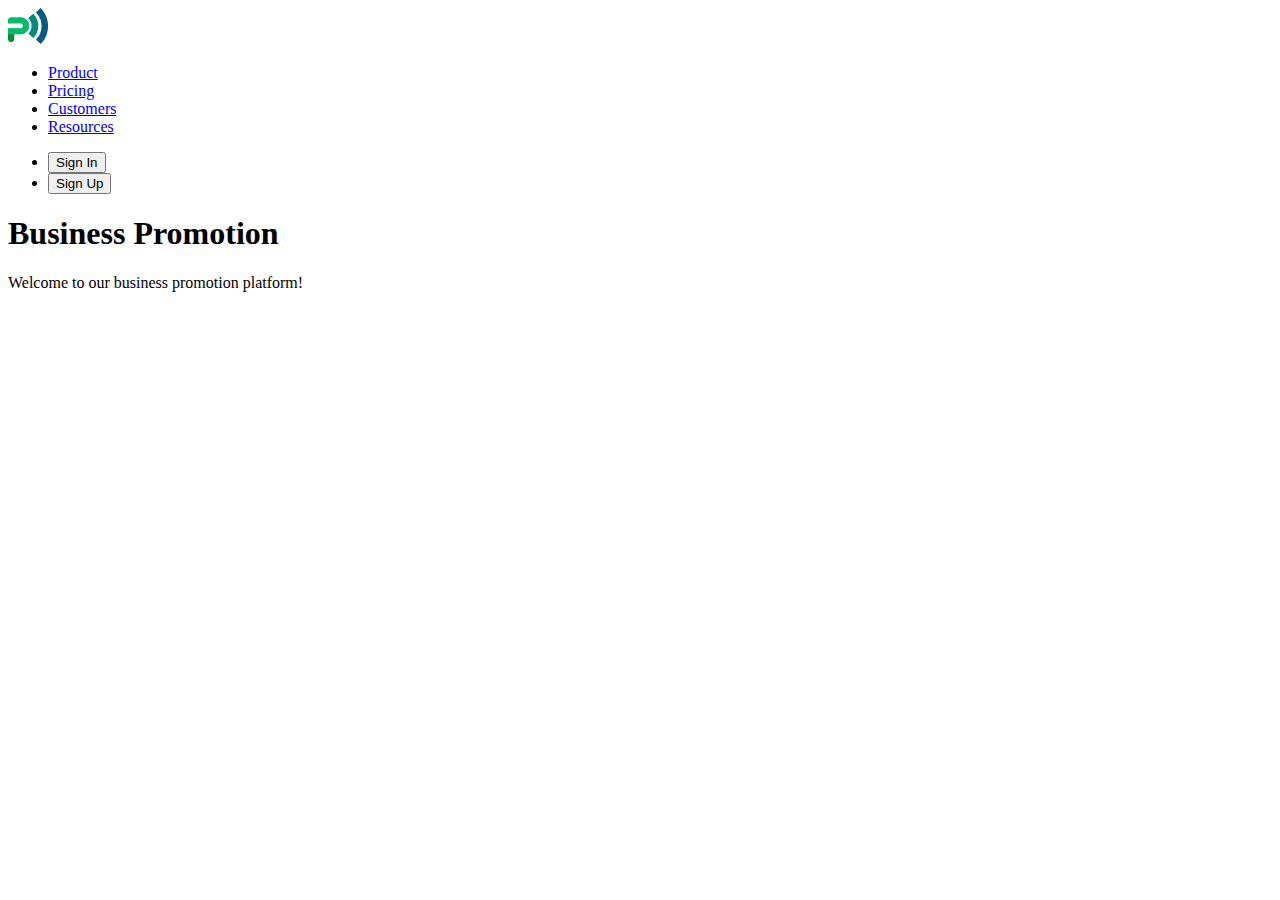
<file: index.html>
<!DOCTYPE html>
<html lang="en">
<head>
    <meta charset="UTF-8">
    <meta name="viewport" content="width=device-width, initial-scale=1.0">
    <title>Bissnes promotion</title>
</head>
<body>
    <header>
        <nav>
            <a href="./index.html"><img src="./images/logo.png" alt="Product"></a>
            <ul>
                <li><a href="./index.html">Product</a></li>
                <li><a href="./pricing.html">Pricing</a></li>
                <li><a href="./customers.html">Customers</a></li>
                <li><a href="./resources.html">Resources</a></li>
            </ul>
        </nav>
        <ul>
            <li><button>Sign In</button></li>
            <li><button>Sign Up</button></li>
        </ul>
        
    </header>
    
    <main>
        <h1>Business Promotion</h1>
        <p>Welcome to our business promotion platform!</p>
    </main>
    
</body>
</html>
</file>
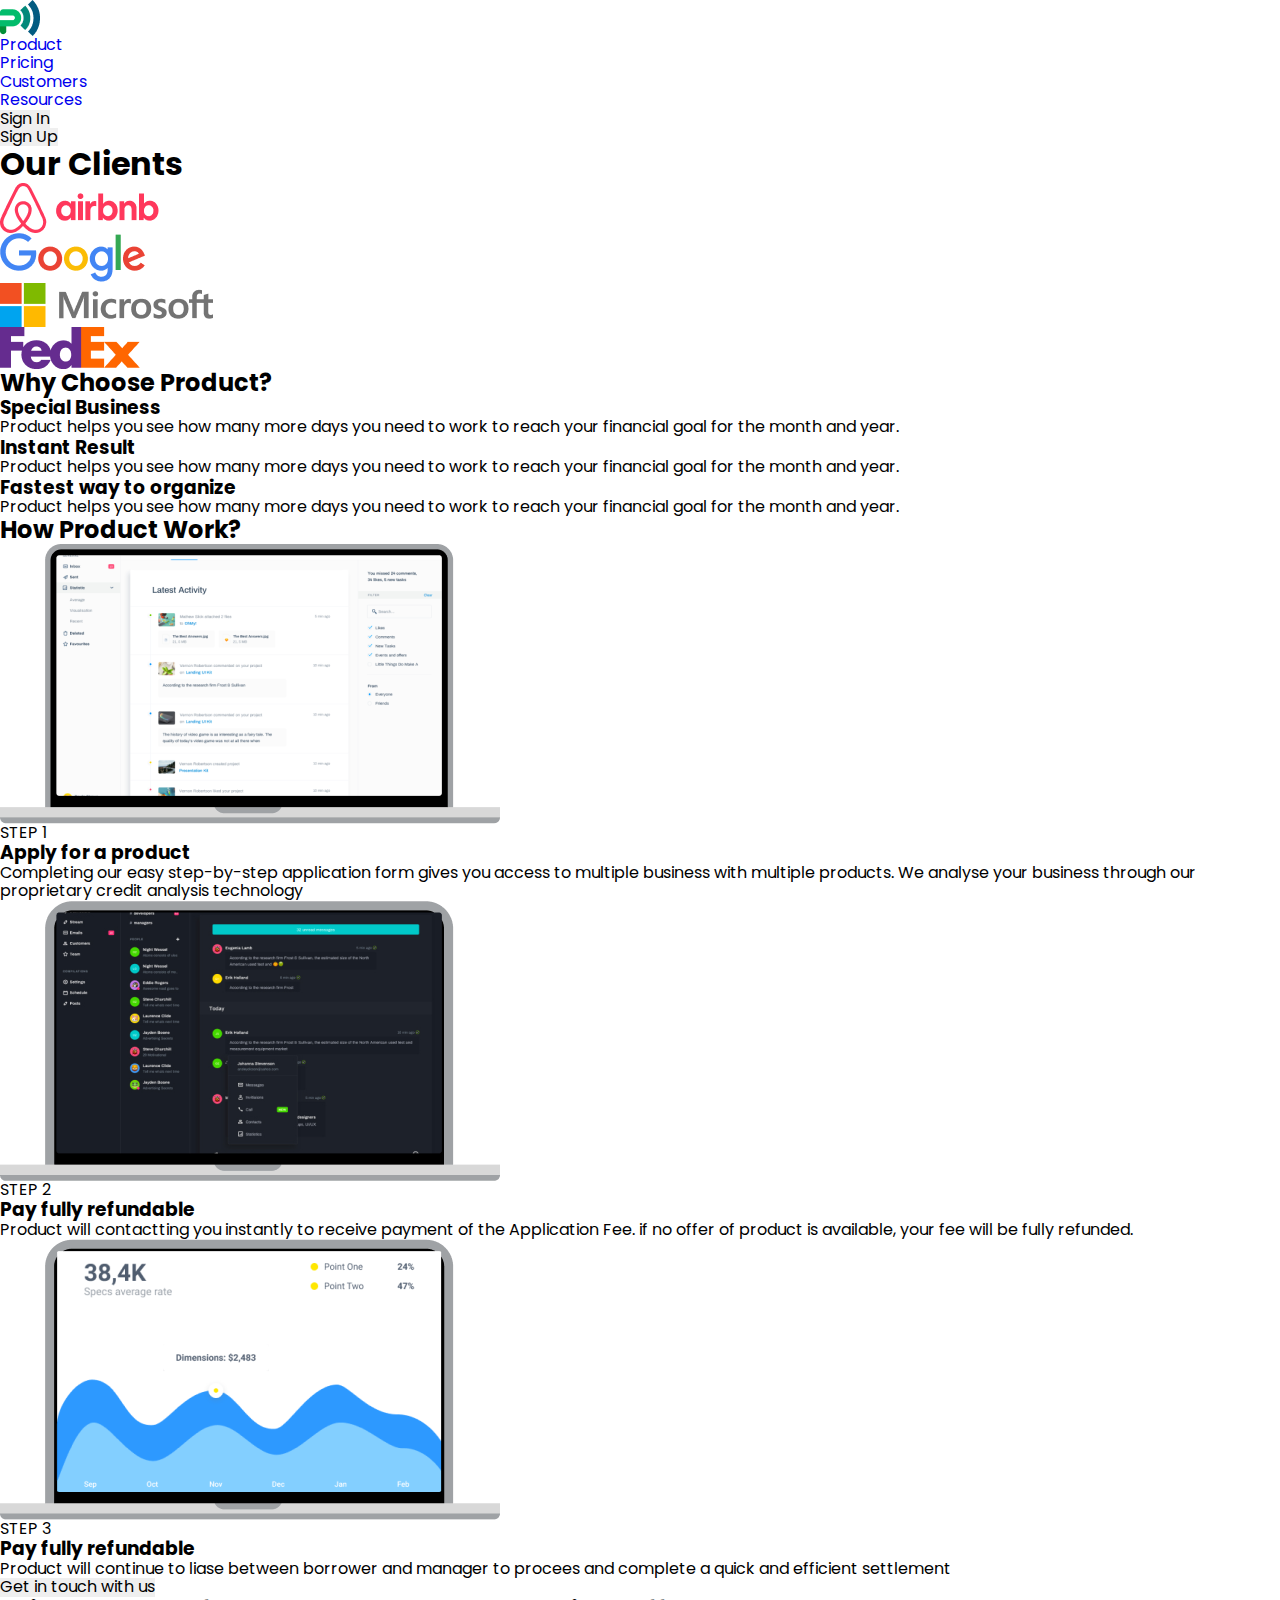
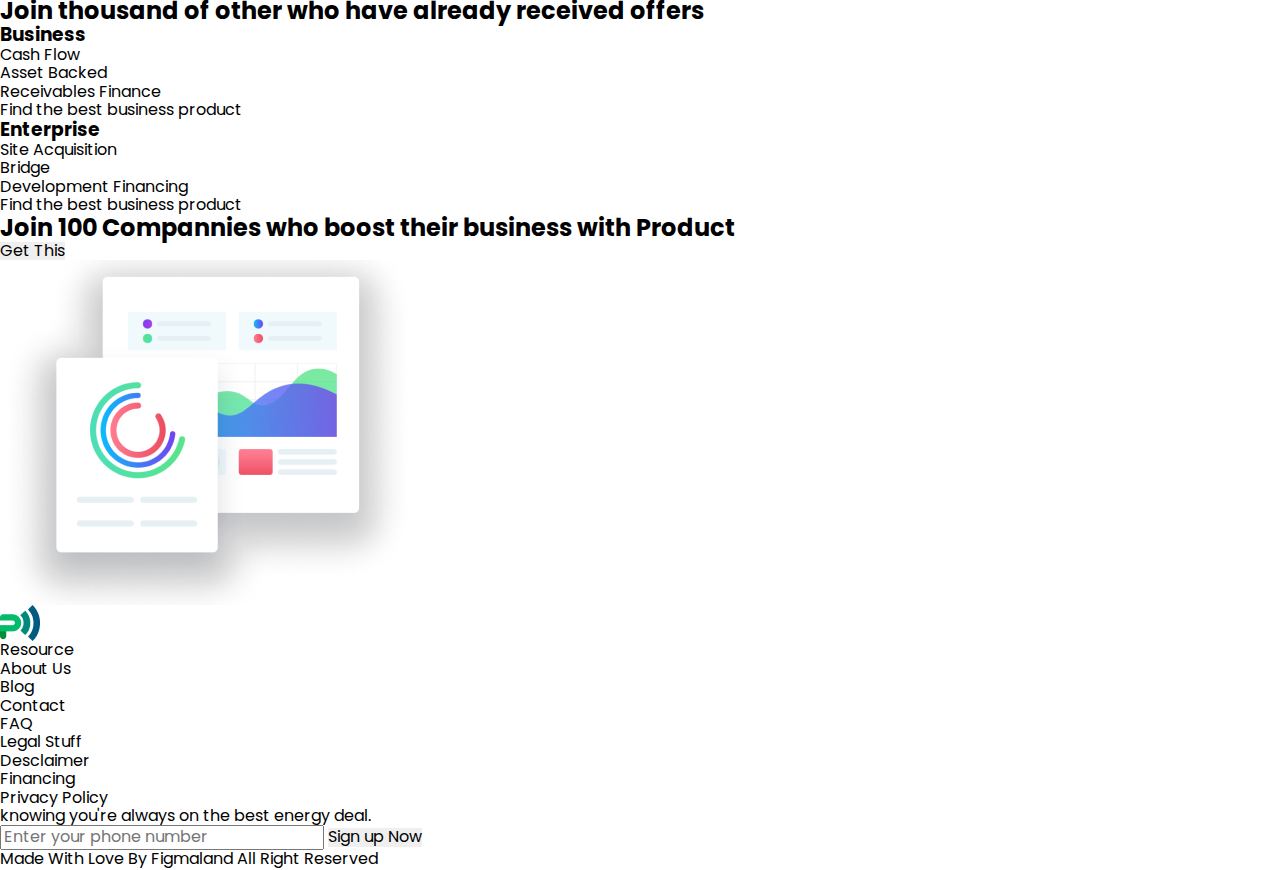
<file: customers.html>
<!DOCTYPE html>
<html lang="en">
<head>
    <meta charset="UTF-8">
    <meta name="viewport" content="width=device-width, initial-scale=1.0">
    <link rel="stylesheet" href="https://cdnjs.cloudflare.com/ajax/libs/modern-normalize/3.0.1/modern-normalize.min.css">
    <link href="https://fonts.googleapis.com/css2?family=Inter:ital,100..900;1,14..32,100..900&family=Montserrat:ital,wght@0,100..900;1,100..900&family=Poppins:ital,wght@0,100;0,200;0,300;0,400;0,500;0,600;0,700;0,800;0,900;1,100;1,200;1,300;1,400;1,500;1,600;1,700;1,800;1,900&family=Roboto:ital,wght@0,100..900;1,100..900&display=swap" rel="stylesheet">
    <link rel="stylesheet" href="./css/style.css">
    <title>Customers</title>
</head>
<body>
    <header>
        <nav>
            <a href="./index.html"><img src="./images/logo.png" alt="Product"></a>
            <ul>
                <li><a href="./index.html">Product</a></li>
                <li><a href="./pricing.html">Pricing</a></li>
                <li><a href="./customers.html">Customers</a></li>
                <li><a href="./resources.html">Resources</a></li>
            </ul>
        </nav>
        <ul>
            <li><button>Sign In</button></li>
            <li><button>Sign Up</button></li>
        </ul>
        
    </header>
    
    <main>
        <section>
            <h1>Our Clients</h1>
            <ul>
                <li><img src="./images/airbnb.png" alt="airbnb"></li>
                <li><img src="./images/Google.png" alt="google"></li>
                <li><img src="./images/Microsoft.png" alt="microsoft"></li>
                <li><img src="./images/FedEx.png" alt="FedEx"></li>
            </ul>
        </section>

        <section>
            <h2>Why Choose Product?</h2>
            <ul>
                <li>
                    <h3>Special Business</h3>
                    <p>Product helps you see how many more days you need to work to reach your financial goal for the month and year.</p>
                </li>
                <li>
                    <h3>Instant Result</h3>
                    <p>Product helps you see how many more days you need to work to reach your financial goal for the month and year.</p>
                </li>
                <li>
                    <h3>Fastest way to organize</h3>
                    <p>Product helps you see how many more days you need to work to reach your financial goal for the month and year.</p>
                </li>

            </ul>
        </section>

        <section>
            <h2>How Product Work?</h2>
            <ul>
                <li>
                    <img src="./images/mac1.png" alt="mac">
                    <p>STEP 1</p>
                    <h3>Apply for a product</h3>
                    <p>Completing our easy step-by-step application form gives you access to multiple business with multiple products. We analyse your business through our proprietary credit analysis technology </p>
                </li>
                <li>
                    <img src="./images/mac2.png" alt="mac">
                    <p>STEP 2</p>
                    <h3>Pay fully refundable</h3>
                    <p>Product will contactting you instantly to receive payment of the Application Fee. if no offer of product is available, your fee will be fully refunded.</p>
                </li>
                <li>
                    <img src="./images/mac3.png" alt="mac">
                    <p>STEP 3</p>
                    <h3>Pay fully refundable</h3>
                    <p>Product will continue to liase between borrower and manager to procees and complete a quick and efficient settlement</p>
                </li>
            </ul>

            <button>Get in touch with us</button>
            
        </section>
        
        <section>
            <h2>Join thousand of other who have already received offers</h2>
            <ul>
                <li>
                    <h3>Business</h3>
                    <p>Cash Flow </p>
                    <p>Asset Backed</p>
                    <p>Receivables Finance</p>
                    <p>Find the best business product</p>
                </li>
                <li>
                    <h3>Enterprise</h3>
                    <p>Site Acquisition </p>
                    <p>Bridge</p>
                    <p>Development Financing</p>
                    <p>Find the best business product</p>
                </li>
            </ul>
        </section>

       <section>
            <h2>Join 100 Compannies who boost their business with Product</h2>
            <button>Get This</button>
            <img src="./images/screen.png" alt="graphics-img">
       </section>

    </main>
    
   <footer>
        <img src="./images/logo.png" alt="logo">
        <p>Resource</p>
        <ul>
            <li>About Us</li>
            <li>Blog</li>
            <li>Contact</li>
            <li>FAQ</li>
        </ul>

        <p>Legal Stuff</p>
        <ul>
            <li>Desclaimer</li>
            <li>Financing</li>
            <li>Privacy Policy</li>
        </ul>

        <p>knowing you're always on the best energy deal. </p>

        <form >
            <input type="number" placeholder="Enter your phone number">
            <button>Sign up Now</button>
        </form>

        <p>Made With Love By Figmaland All Right Reserved </p>

    </footer>
    
</body>
</html>
</file>
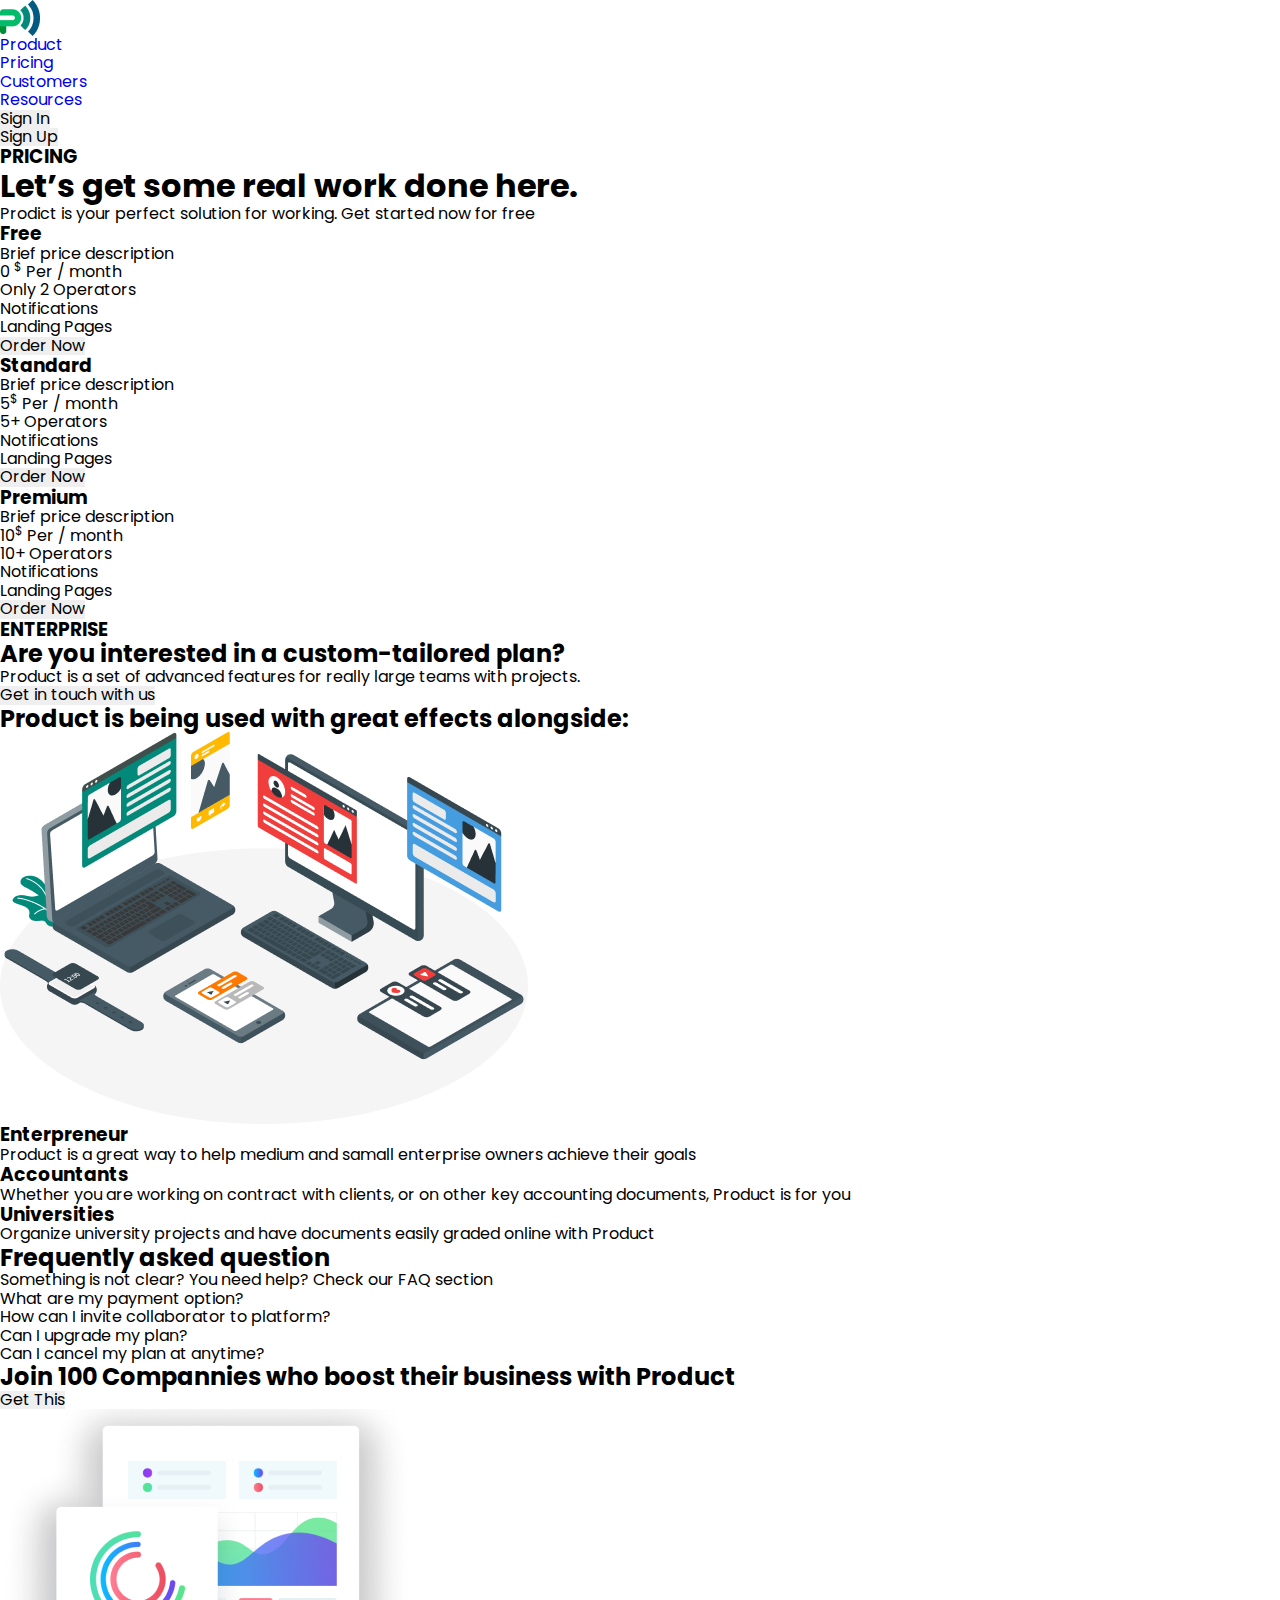
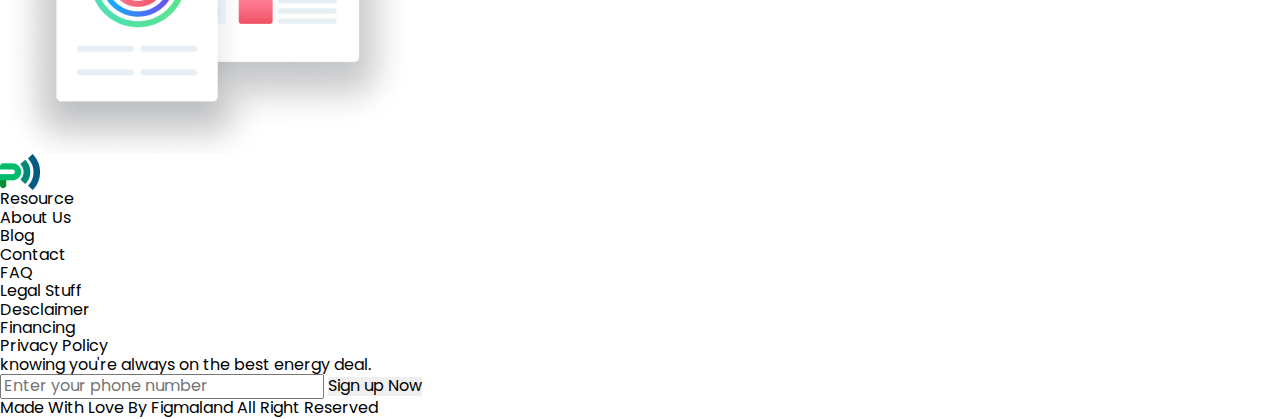
<file: pricing.html>
<!DOCTYPE html>
<html lang="en">
<head>
    <meta charset="UTF-8">
    <meta name="viewport" content="width=device-width, initial-scale=1.0">
    <link rel="stylesheet" href="https://cdnjs.cloudflare.com/ajax/libs/modern-normalize/3.0.1/modern-normalize.min.css">
    <link href="https://fonts.googleapis.com/css2?family=Inter:ital,100..900;1,14..32,100..900&family=Montserrat:ital,wght@0,100..900;1,100..900&family=Poppins:ital,wght@0,100;0,200;0,300;0,400;0,500;0,600;0,700;0,800;0,900;1,100;1,200;1,300;1,400;1,500;1,600;1,700;1,800;1,900&family=Roboto:ital,wght@0,100..900;1,100..900&display=swap" rel="stylesheet">
    <link rel="stylesheet" href="./css/style.css">
    <title>Pricing</title>
</head>
<body>
    <header>
        <nav>
            <a href="./index.html"><img src="./images/logo.png" alt="Product"></a>
            <ul>
                <li><a href="./index.html">Product</a></li>
                <li><a href="./pricing.html">Pricing</a></li>
                <li><a href="./customers.html">Customers</a></li>
                <li><a href="./resources.html">Resources</a></li>
            </ul>
        </nav>
        <ul>
            <li><button>Sign In</button></li>
            <li><button>Sign Up</button></li>
        </ul>
        
    </header>

    <main>
        <section>
            <h3>PRICING</h3>
            <h1>Let’s get some real work done here.</h1>
            <p>Prodict is your perfect solution for working. Get started now for free</p>
            <ul>
            <li>
                <h3>Free</h3>
                <p>Brief price description</p>
                <p>0 <sup>$</sup> <span>Per / month</span></p>
                <ul>
                    <li>
                        <p>Only 2 Operators</p>
                    </li>
                    <li>
                        <p>Notifications</p>
                    </li>
                    <li>
                        <p>Landing Pages</p>
                    </li>
                </ul>
                <button>Order Now</button>
            </li>
            <li>
                <h3>Standard</h3>
                <p>Brief price description</p>
                <p>5<sup>$</sup> <span>Per / month</span></p>
                <ul>
                    <li>
                        <p>5+ Operators</p>
                    </li>
                    <li>
                        <p>Notifications</p>
                    </li>
                    <li>
                        <p>Landing Pages</p>
                    </li>
                </ul>
                <button>Order Now</button>
            </li>
            <li>
                <h3>Premium</h3>
                <p>Brief price description</p>
                <p>10<sup>$</sup> <span>Per / month</span></p>
                <ul>
                    <li>
                        <p>10+ Operators</p>
                    </li>
                    <li>
                        <p>Notifications</p>
                    </li>
                    <li>
                        <p>Landing Pages</p>
                    </li>
                </ul>
                <button>Order Now</button>
            </li>
        </ul>
        </section>

        <section>
            <h3>ENTERPRISE</h3>
            <h2>Are you interested  in a custom-tailored plan?</h2>
            <p>Product is a set of advanced features for really large teams with projects.</p>
            <button>Get in touch with us</button>
        </section>

        <section>
            <h2>Product is being used with great effects alongside:</h2>
            <img src="./images/amico.png" alt="amico">
            <ul>
                <li>
                    <h3>Enterpreneur</h3>
                    <p>Product is a great way to help medium and samall enterprise owners achieve their goals</p>
                </li>
                <li>
                    <h3>Accountants</h3>
                    <p>Whether you are working on contract with clients, or on other key accounting documents, Product is for you</p>
                </li>
                <li>
                    <h3>Universities</h3>
                    <p>Organize university projects and have documents easily graded online with Product</p>
                </li>
            </ul>
        </section>

        <section>
            <h2>Frequently asked question</h2>
            <p>Something is not clear? You need help? Check our FAQ section</p>
            <ul>
                <li>
                    <p>What are my payment option?</p>
                </li>
                <li> 
                    <p>How can I invite collaborator to platform?</p>
                </li>
                <li>
                    <p>Can I upgrade my plan?</p>
                </li>
                <li>
                    <p>Can I cancel my plan at anytime?</p>
                </li>
            </ul>
        </section>

        <section>
            <h2>Join 100 Compannies who boost their business with Product</h2>
            <button>Get This</button>
            <img src="./images/screen.png" alt="graphics-img">
       </section>

    </main>

    <footer>
        <img src="./images/logo.png" alt="logo">
        <p>Resource</p>
        <ul>
            <li>About Us</li>
            <li>Blog</li>
            <li>Contact</li>
            <li>FAQ</li>
        </ul>

        <p>Legal Stuff</p>
        <ul>
            <li>Desclaimer</li>
            <li>Financing</li>
            <li>Privacy Policy</li>
        </ul>

        <p>knowing you're always on the best energy deal. </p>

        <form >
            <input type="number" placeholder="Enter your phone number">
            <button type="submit">Sign up Now</button>
        </form>

        <p>Made With Love By Figmaland All Right Reserved </p>

        
    </footer>
    
    
</body>
</html>
</file>
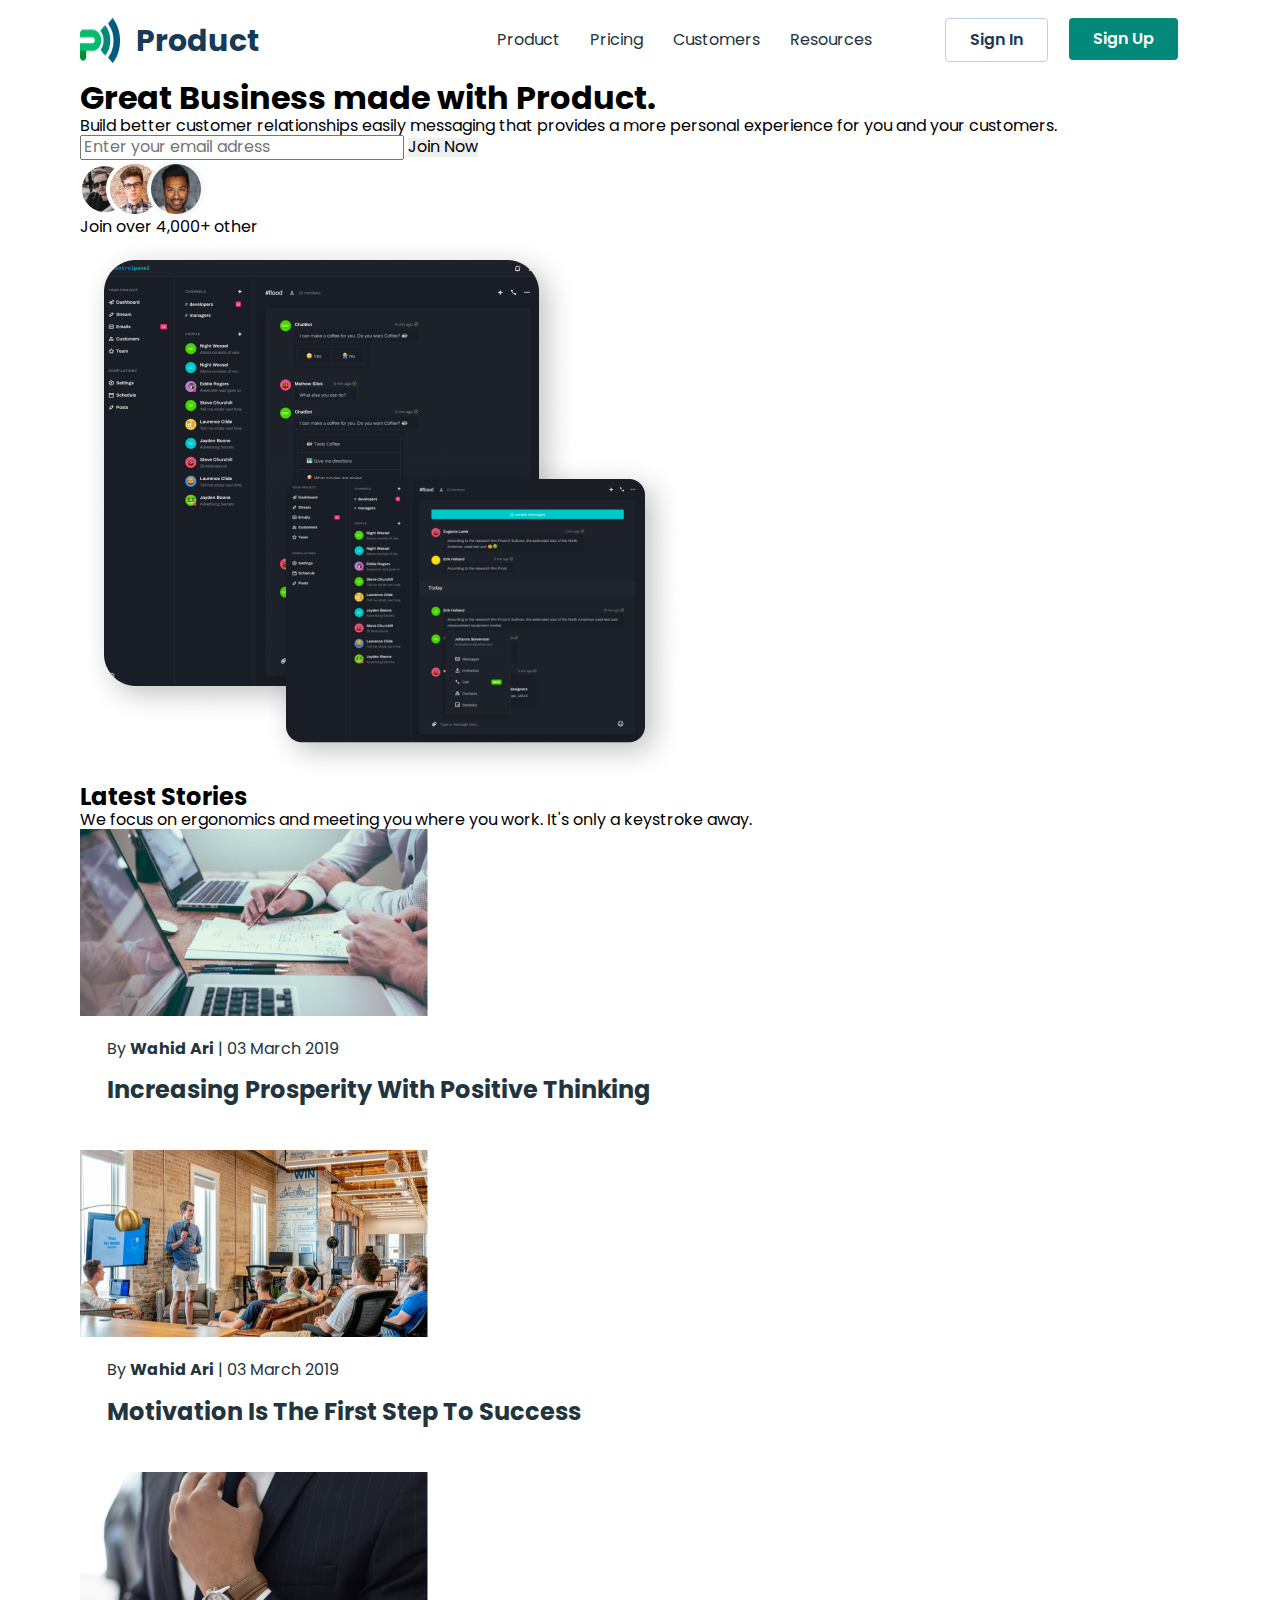
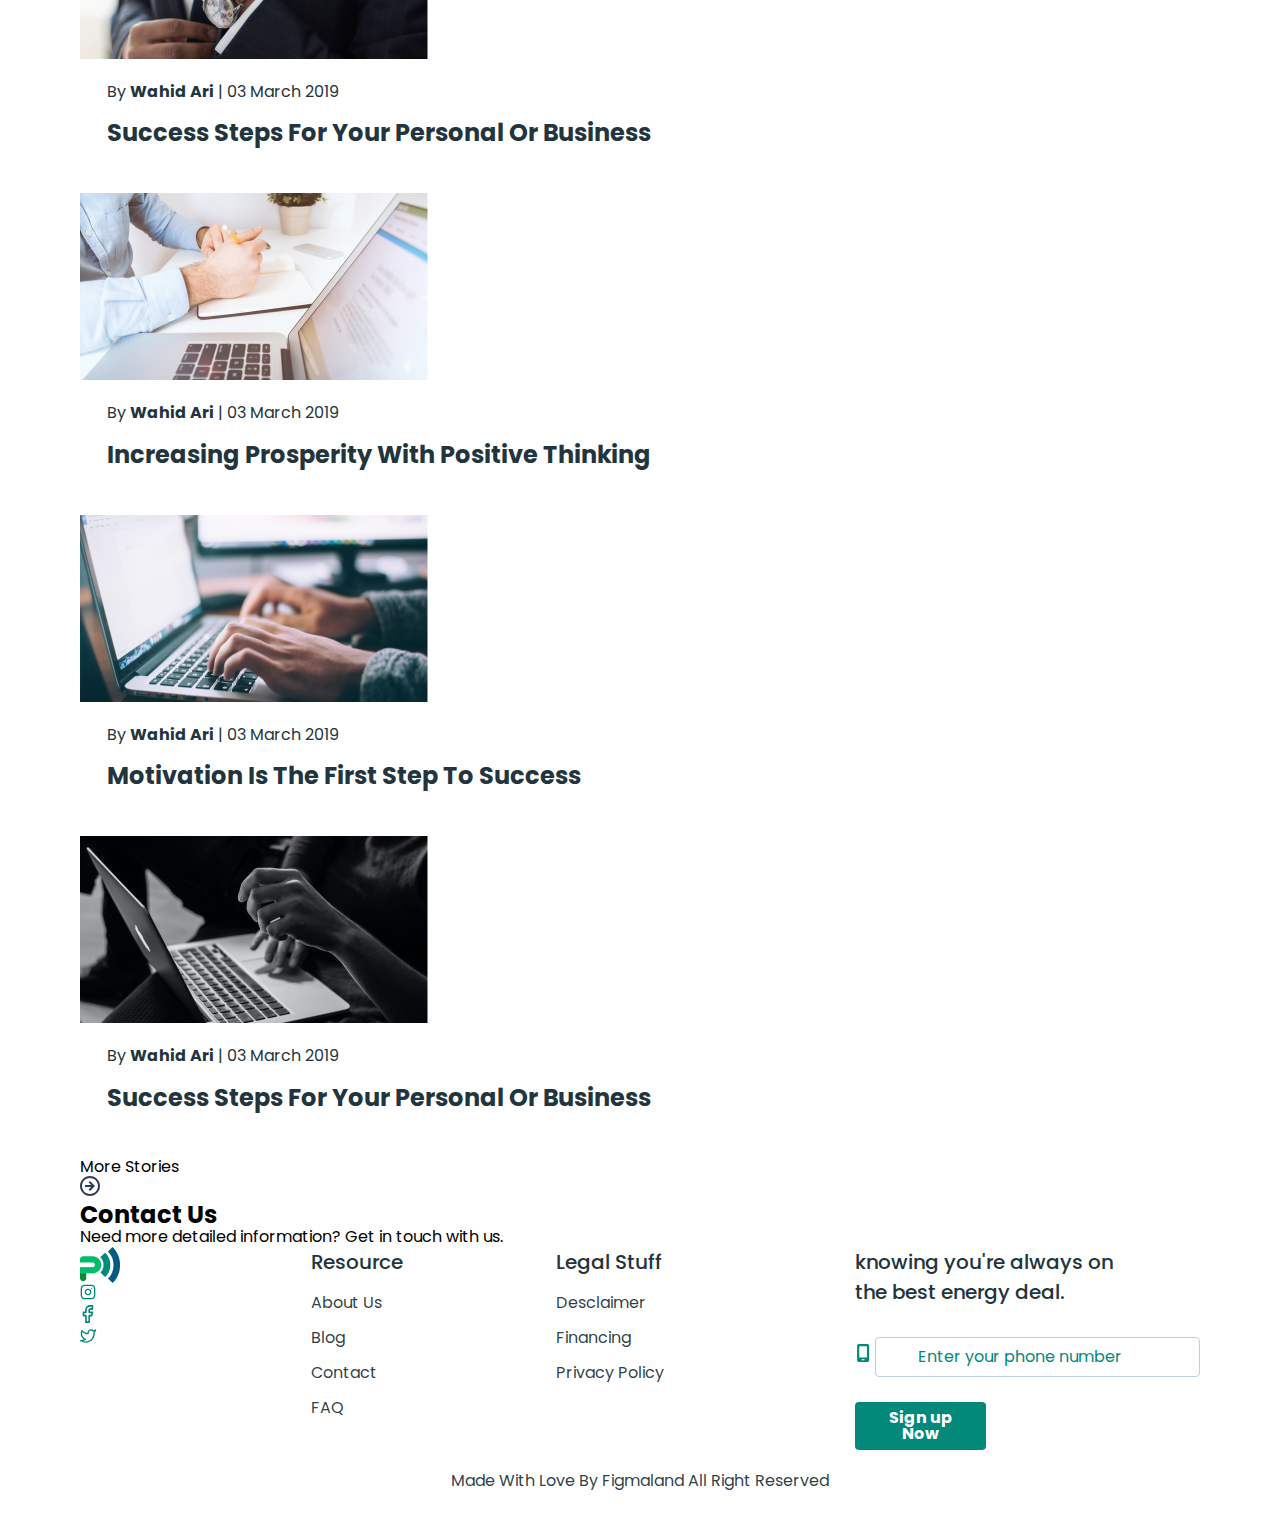
<file: resources.html>
<!DOCTYPE html>
<html lang="en">
<head>
    <meta charset="UTF-8">
    <meta name="viewport" content="width=device-width, initial-scale=1.0">
    <link rel="stylesheet" href="https://cdnjs.cloudflare.com/ajax/libs/modern-normalize/3.0.1/modern-normalize.min.css">
    <link href="https://fonts.googleapis.com/css2?family=Inter:ital,100..900;1,14..32,100..900&family=Montserrat:ital,wght@0,100..900;1,100..900&family=Poppins:ital,wght@0,100;0,200;0,300;0,400;0,500;0,600;0,700;0,800;0,900;1,100;1,200;1,300;1,400;1,500;1,600;1,700;1,800;1,900&family=Roboto:ital,wght@0,100..900;1,100..900&display=swap" rel="stylesheet">
    <link rel="stylesheet" href="./css/style.css">
    <title>Resources</title>
</head>
<body>
     <!---#regionHeader-->
    <header class="header">
        <div class="container">
            <nav class="header-nav">
                <a class="nav-log" href="./index.html"><img src="./images/logo.png" alt="Product">Product</a>
                <ul class="nav-list">
                    <li class="nav-item"><a class="nav-link" href="./index.html">Product</a></li>
                    <li class="nav-item"><a class="nav-link" href="./pricing.html">Pricing</a></li>
                    <li class="nav-item"><a class="nav-link" href="./customers.html">Customers</a></li>
                    <li class="nav-item"><a class="nav-link" href="./resources.html">Resources</a></li>
                </ul>
            </nav>
            <ul class="header-btn-list">
                <li class="header-btn-item"><button class="header-btn sign-in" type="button">Sign In</button></li>
                <li class="header-btn-item"><button class="header-btn sign-up" type="button">Sign Up</button></li>
            </ul>
        </div>
    </header>
    <!--#endregion-->

    <main>
        <!--#regionResoursehero-->
        <section class="resource-hero">
            <div class="container">
                <div class="res-hero-wrap">
                    <div class="res-hero-info">
                        <h1 class="res-hero-title">Great Business made with Product.</h1>
                        <p class="res-hero-desc">
                            Build better customer relationships easily messaging that provides a more personal experience for you and your customers.
                        </p>

                        <form class="res-hero-form">
                            <label>
                                <input class="res-form-input" type="email" placeholder="Enter your email adress">
                            </label>
                            <button class="res-hero-form-btn" type="submit">Join Now</button>
                        </form>

                        <div class="res-hero-user-wrap">
                            <img src="./images/resource/res-user-1.png" 
                                 srcset="./images/resource/res-user-1.png 1x, ./images/resource/res-usr@2x.png 2x" 
                                 alt="users">
                                 <p class="res-hero-user-info">Join over <span class="res-hero-user-number">4,000</span>+ other</p>
                        </div>
                    </div>

                    <img 
                        class="res-bg-hero" 
                        src="./images/resource/res-hero-bg-1.png"
                        srcset="./images/resource/res-hero-bg-1.png 1x, ./images/resource/res-hero-bg@2x.png 2x" 
                        alt="graphic">
                </div>
            </div>

        </section>
        <!--#endResoursehero-->

        <!--#regionStories-->
        <section class="stories">
            <div class="container">
                <div class="stories-text-wrap">
                    <h2 class="stories-title">Latest Stories</h2>
                    <p class="stories-text">We focus on ergonomics and meeting you where you work. It's only a keystroke away. </p>
                </div>

                <ul class="stories-card-list">
                    <li class="stories-card-item">
                        <img 
                            class="stories-img" 
                            src="./images/resource/cart-1.png" alt="laptop"
                            srcset="./images/resource/cart-1.png 1x, ./images/resource/cart-1@2x.png 2x">
                        <div class="strategy-text-wrap">
                            <p class="management-desc mb-12">By <span class="management-desc bold">Wahid Ari</span> |  03 March 2019</p>
                            <p class="strategy-desc">Increasing Prosperity With Positive Thinking</p>
                        </div>
                    </li>

                    <li class="stories-card-item">
                        <img 
                            class="stories-img" 
                            src="./images/resource/cart-2.png" alt="laptop"
                            srcset="./images/resource/cart-2.png 1x, ./images/resource/cart@2x.png 2x">
                        <div class="strategy-text-wrap">
                            <p class="management-desc mb-12">By <span class="management-desc bold">Wahid Ari</span> |  03 March 2019</p>
                            <p class="strategy-desc">Motivation Is The First Step To Success</p>
                        </div>
                    </li>

                    <li class="stories-card-item">
                        <img 
                            class="stories-img" 
                            src="./images/resource/cart-3.png" alt="laptop"
                            srcset="./images/resource/cart-3.png 1x, ./images/resource/cart-3@2x.png 2x">
                        <div class="strategy-text-wrap">
                            <p class="management-desc mb-12">By <span class="management-desc bold">Wahid Ari</span> |  03 March 2019</p>
                            <p class="strategy-desc">Success Steps For Your Personal Or Business</p>
                        </div>
                    </li>

                    <li class="stories-card-item">
                        <img 
                            class="stories-img" 
                            src="./images/resource/cart-4.png" alt="laptop"
                            srcset="./images/resource/cart-4.png 1x, ./images/resource/cart-4@2x.png 2x">
                        <div class="strategy-text-wrap">
                            <p class="management-desc mb-12">By <span class="management-desc bold">Wahid Ari</span> |  03 March 2019</p>
                            <p class="strategy-desc">Increasing Prosperity With Positive Thinking</p>
                        </div>
                    </li>

                    <li class="stories-card-item">
                        <img 
                            class="stories-img" 
                            src="./images/resource/cart-5.png" alt="laptop"
                            srcset="./images/resource/cart-5.png 1x, ./images/resource/cart-5@2x.png 2x">
                        <div class="strategy-text-wrap">
                            <p class="management-desc mb-12">By <span class="management-desc bold">Wahid Ari</span> |  03 March 2019</p>
                            <p class="strategy-desc">Motivation Is The First Step To Success</p>
                        </div>
                    </li>

                    <li class="stories-card-item">
                        <img 
                            class="stories-img" 
                            src="./images/resource/cart-6.png" alt="laptop"
                            srcset="./images/resource/cart-6.png 1x, ./images/resource/cart-6@2x.png 2x">
                        <div class="strategy-text-wrap">
                            <p class="management-desc mb-12">By <span class="management-desc bold">Wahid Ari</span> |  03 March 2019</p>
                            <p class="strategy-desc">Success Steps For Your Personal Or Business</p>
                        </div>
                    </li>
                </ul>

                <div class="stories-string-wrap">
                    <p class="stories-string">More Stories</p>
                    <a class="stories-link" href="#">
                        <svg class="stories-icon" width="20" height="20">
                            <use href="./images/icon.svg#icon-circle_right"></use>
                        </svg>
                    </a>
                </div>
            </div>

        </section>
        <!--#endStories-->

        <!--#regionContacts-->
            <section class="contact">
                <div class="container">
                    <div class="contact-info-wrap">
                        <h2 class="contact-title">Contact Us</h2>
                        <p class="contact-text">Need more detailed information? Get in touch with us.</p>
                    </div>
                </div>
            </section>
        <!--#endContacts-->

    </main>
    
    <!--#regionFooter-->
    <footer class="footer">
        <div class="container">
            <div class="footer-wrap">

                <div class="logo-wrap">
                    <img src="./images/logo.png" alt="logo">
                    <div class="soc-networks">
                        <div class="soc-network-wrap">
                            <a href="#">
                                <svg  class="hero-icon" width="16" height="18" >
                                    <use href="./images/icon.svg#icon-instagram"></use>
                                </svg>
                            </a>
                        </div>
                        <div class="soc-network-wrap">
                            <a href="#">
                                <svg  class="hero-icon" width="16" height="18" >
                                    <use href="./images/icon.svg#icon-Vector-4"></use>
                                </svg>
                            </a>
                        </div>
                        <div class="soc-network-wrap">
                            <a href="#">
                                <svg  class="hero-icon" width="16" height="18" >
                                    <use href="./images/icon.svg#icon-Vector-5"></use>
                                </svg>
                            </a>
                        </div>
                    </div>
                </div>
            
                <div class="footer-info">

                    <nav class="footer-nav">
                        <p class="footer-nav-title">Resource</p>
                        <ul class="footer-nav-list">
                            <li class="footer-nav-item">About Us</li>
                            <li class="footer-nav-item">Blog</li>
                            <li class="footer-nav-item">Contact</li>
                            <li class="footer-nav-item">FAQ</li>
                        </ul>
                    </nav>
                    
                    <div class="legal-stuff">
                        <p class="footer-nav-title">Legal Stuff</p>
                        <ul class="footer-nav-list">
                            <li class="footer-nav-item">Desclaimer</li>
                            <li class="footer-nav-item">Financing</li>
                            <li class="footer-nav-item">Privacy Policy</li>
                        </ul>
                    </div>
                </div>

                <div class="form-group">
                    <p class="footer-nav-title footer-form-title">knowing you're always on the best energy deal. </p>

                    <form class="form-footer">
                        <div class="input-wrapper">
                            <svg class="input-icon" width="16" height="18">
                                <use href="./images/icon.svg#icon-Vector-6"></use>
                            </svg>
                            <input class="footer-form-input" type="tel" placeholder="Enter your phone number">
                        </div>
                        <button class="footer-form-btn" type="submit">Sign up Now</button>
                    </form>
                </div>
               
            </div>
             <p class="copyright">Made With Love By Figmaland All Right Reserved </p>
        </div>  
    </footer>
  <!--#endFooter-->  
    
</body>
</html>
</file>
<file: css/style.css>
body{
    font-family: "Poppins", sans-serif;
}

a{
    text-decoration: none;
}

ul,
ol{
    margin: 0;
    padding: 0;
    list-style: none;
}

h1,
h2,
h3,
h4,
h5,
h6,
p{
    margin: 0;
}

button{
    border: none;
    cursor: pointer;
    padding: 0;
}

img{
    display: block;
}

.container{
  width: 1150px;
  padding: 0 15px;  
  margin: 0 auto;
}

.mb-8{
    margin-bottom: 8px;
}

.mb-12{
    margin-bottom: 12px;

} 

.tx-center{
    text-align: center;
}

.header .container{
    display: flex;
    align-items: center;
    
}

.header-nav{
    display: flex;
    align-items: center;
    gap: 237px;
    margin-right: 73px ;
}

.nav-log{
    font-family: "Poppins", sans-serif;
    font-weight: 700;
    font-size: 30px;
    line-height: 1.5;
    letter-spacing: 0;
    display: flex;
    gap: 16px;
    color: #173A56;
}

.nav-list{
    font-family: "Poppins", sans-serif;
    font-weight: 600;
    font-size: 16px;
    line-height: 1.75;
    letter-spacing: 0;
    display: flex;
    gap: 30px;
}

.header-btn-list{
    display: flex;
    gap: 21px;
}

.nav-link{
    display: block;
    padding: 26px 0;
    color: #22343D;
    font-weight: 400;
    line-height: 1.75;
    letter-spacing: 0;
}

.header-btn{
    font-weight: 600;
    border-radius: 4px;
    font-size: 16px;
    padding: 9px 24px;
    letter-spacing: 0;
    line-height: 1.5;
}

.sign-in{
    border: 1px solid #BCD0E5;
    width: 105;
    height: 42;
    color: #173A56;
    background-color: #FFFFFF ;
}

.sign-up{
    background-color: #02897A;
    color: #FFFFFF;
}

/*==Hero==*/

.hero{
    padding: 25px 0 50px;
}

.hero .container{
    display: flex;
    align-items: center;
    gap: 35px;
}

.hero-title{
    font-family: "Poppins", sans-serif;
    font-weight: 700;
    font-size: 40px;
    line-height: 1.5;
    letter-spacing: 0;
    margin-bottom: 18px;
    max-width: 385px;
}

.hero-desc{
    font-family: "Poppins", sans-serif;
    font-weight: 400;
    font-size: 18px;
    line-height: 1.56;
    letter-spacing: 0;
    margin-bottom: 45px;
}

.hero-list-btn{
    display: flex;
    gap: 30px;
    align-items: center;
}

.hero-icon{
    fill: #02897A;
    border-radius: 2px;
}

.hero-btn{
    border-radius: 4px;
    font-size: 16px;
    display: flex;
    gap: 8px;
    
}

.get-started{
    font-family: "Poppins", sans-serif;
    font-weight: 700;
    line-height: 1;
    letter-spacing: 0;
    background-color: #02897A;
    color: #FFFFFF;
    padding: 15px 41px;
}

.watch-btn{
    font-family: "Poppins", sans-serif;
    display: flex;
    padding: 15px 40px;
    align-items: center;
    justify-content: center;
    font-weight: 600;
    line-height: 1;
    letter-spacing: 0;
    color: #02897A;
    text-decoration: underline;
    background: transparent;
    transition: background-color 250ms cubic-bezier(0.4, 0, 0.2, 1);
}

.watch-btn:focus .hero-icon,
.watch-btn:hover .hero-icon{
    fill: #fff;
}

.watch-btn:hover{
    background-color: #02897A;
    color: #fff;
   
}

/*=Specifically=*/

.specifically{
    padding: 50px 0 ;
}

.specifically-list{
    display: flex;
    gap: 30px;
    margin-bottom: 50px;
  
}
   
.specifically-item{
    width: calc((100% - 90px) / 4);
}

.spec-wrap{
    margin-bottom: 26px;
    border-radius: 19px;
    width: 54px;
    height: 54px;
    display: flex;
    align-items: center;
    justify-content: center;

}

.cursor-icon{
    fill: #fff;
}

.green{
    background-color: #02897A;
}

.blue{
    background-color: #4D8DFF ;
}

.violet{
    background-color: #740A76;
}

.red{
    background-color: #F03E3D;
}
.specifically-title{
    max-width: 500px;
    font-family: "Poppins", sans-serif;
    font-weight: 700;
    font-size: 32px;
    line-height: 1;
    letter-spacing: 0;
    text-align: center;
    margin: 0 auto;
    margin-bottom: 50px;
}

.specifically-item-desc{
    font-family: "Poppins", sans-serif;
    font-weight: 400;
    font-size: 16px;
    line-height: 1.625;
    letter-spacing: 0;
}

.specifically-title-item{
    margin-bottom: 13px;
    color: #22343D;
    font-size: 22px;
    font-weight: 600;
    line-height: 1;
    letter-spacing: 0;
}

.specifically-btn{
    font-family: "Poppins", sans-serif;
    font-weight: 700;
    font-size: 16px;
    line-height: 1;
    letter-spacing: 0;
    color: #FFFFFF;
    background-color: #02897A;
    text-transform: uppercase;
    margin: 0 auto;
    display: block;
    padding: 15px 24px;
    border-radius: 4px;
}

/*==Management==*/

.management{
    padding: 50px 0 0px;
}

.management .container{
    display: flex;
    gap: 84px;
    align-items: center;
}

.management-subtitle{
    font-family: "Poppins", sans-serif;
    font-weight: 600;
    font-size: 16px;
    line-height: 1.625;
    letter-spacing: 0;
    margin-bottom: 8px;
}

.upper{
   line-height: 1;
}
.management-title{
    font-family: "Poppins", sans-serif;
    font-weight: 700;
    font-size: 32px;
    line-height: 1;
    letter-spacing: 0;
    margin-bottom: 25px;
}

.management-desc{
    max-width: 440px;
    color: #22343D;
}

.mb-30{
    margin-bottom: 30px;
}

.management-list{
    display: flex;
    flex-direction: column;
    gap: 25px;
}

/*==Customer==*/

.customer{
    padding: 120px 0;
}

.customer .container{
    display: flex;
    gap: 84px;
}

.customer-list{
    display: flex;
    flex-direction: column;
    gap: 25px;
    
}

.customer-item{
    display: flex;
    gap: 30px;
    align-items: center;
    width: 410px
}


.customer-spec-wrap{
    border-radius: 13.85px;
    min-width: 35px;
    height: 35px;
    display: flex;
    align-items:center;
    justify-content: center;
}

.orange{
    background-color: #FF9900;
}

/*==collaborative==*/

.collaborative .container{
    display: flex;
    align-items: center;
    gap: 84px;
}

/*===easy-progress===*/

.easy-progress{
    padding: 150px 97px 100px 97px;
}

.easy-progress-title{
    margin-bottom: 25px;
    text-align: center;
    font-size: 32px;
    font-weight: 700;
    line-height: 1;
    color: #22343D;
}

.easy-progress-text{
    color: #22343D;
    font-size: 16px;
    font-weight: 500px;
    line-height: 1.625;
    margin: 0 auto;
    margin-bottom: 40px;
    text-align: center;
    max-width: 542px;
}

.easy-progress-list{
    margin: 0 auto;
    margin-bottom: 50px;
    max-width: 916px;
    display: flex;
    flex-wrap: wrap;
    justify-content: center;
    row-gap: 25px;
    column-gap: 0px;
}

.easy-progress-item{
    width: calc((100% - 0px) / 2); 
    display: flex;
    align-items: center;
    justify-content: center;
    gap: 10px;
    
}

.easy-progress-text-wrap{
    padding: 14px 19px 12px 20px;
    border-radius: 20px;
    background-color: #FFFFFF;
    box-shadow: 0 -1px 4px rgba(23, 58, 86, 0.05), 0 4px 10px rgba(23, 58, 86, 0.15);
}

.easy-progress-item-text{
    color: #22343D;
    font-size: 16px;
    font-weight: 500;
    line-height: 1;
}

/*===strategy===*/

.strategy-title{
    color: #22343D;
    font-size: 34px;
    font-weight: 700;
    line-height: 1;
    margin-bottom: 10px;  
}

.strategy-text{
    color: #22343D;
    font-size: 16px;
    font-weight: 500;
    line-height: 1.625;
    max-width: 415px;
    display: block;
    margin-bottom: 40px;
}

.strategy-list{
    display: flex;
    gap: 30px;

}

.strategy-item{
    border-radius: 8px;
    overflow: hidden;
    width: calc((100% - 60px) / 3);
    border: 1px solid rgba(128, 128, 128, 0.363)
}

.strategy-img{
    display: block;
    width: 100%;
}

.strategy-text-wrap{
   padding: 24px 27px 40px 27px; 
}

.bold{
    font-weight: 700;
}

.strategy-desc{
    font-size: 24px;
    font-weight: 700;
    line-height: 1.67;
    color: #22343D;
}

.color-green{
    color: #02897A;
}

/*===price===*/
.price{
    padding-top: 171px;
}

.price-text {
    color: #22343D;
    font-size: 16px;
    line-height: 1;
    font-weight: 500;
    margin-bottom: 40px;
    text-align: center;
}

.price-card-list{
    display: flex;
    gap: 72px;
}

.price-title-wrap{
    text-align: center;
}

.price-card-item{
    width: calc((100% - 150px) / 3);
    padding: 32px 72px;
    box-shadow: 0 2px 8px rgba(23, 58, 86, 0.21);
    border-radius: 8px;
}

.price-card-item:nth-child(2){
    color: #FFFFFF;
    background-color: #02897A;
}

.price-card-item:nth-child(2) .cart-desc,
.price-card-item:nth-child(2) .strategy-desc,
.price-card-item:nth-child(2) .price-service,
.price-card-item:nth-child(2) .price-info-text{
    color: #FFFFFF;
}

.price-card-item:nth-child(2) .price-btn{
    background-color: #FFFFFF;
    color: #02897A;
}

.cart-desc{
    font-size: 16px;
    font-weight: 400;
    font-family: 'Montserrat', sans-serif;
    line-height: 2;
    margin-bottom: 16px;
    color: #22343D;
}

.price-service{
    font-size: 76px;
    font-weight: 700;
    font-family: 'Montserrat', sans-serif;
    line-height: 1;
    letter-spacing: 0.003em;
    color: #02897A;
    position: relative;
    margin-bottom: 40px;
    transform: translateX(20px);
}

.price-icon{
    position: absolute;
    top: 6px;
    left: 45px ;
    font-size: 24px;
    font-weight: 700;
    line-height: 1.25;
    letter-spacing: 0.004em;
    font-family: "Inter", sans-serif;
}

.price-card-item:nth-child(3) .price-icon{
    left: 90px;
}

.price-term{
    position: absolute;
    bottom: 10px;
    left: 45px;
    font-size: 16px;
    font-weight: 400;
    line-height: 1.19;
    letter-spacing: 0.006em;
    color: #AFAFAF;
}

.price-card-item:nth-child(2) .price-term{
    color: #E0E0E0;
}

.price-card-item:nth-child(3) .price-term{
    left: 90px;
}

.price-info-list{
    display: flex;
    flex-direction: column;
    justify-content: center;
    align-items: center;
    gap: 16px;
    margin-bottom: 30px;
}


.price-info-text{
    font-size: 16px;
    font-family: 'Montserrat', sans-serif;
    line-height: 1.375;
    letter-spacing: 0.0125em;
    color: #22343D;
}

.price-btn{
    padding: 11px 19px;
    font-family: 'Montserrat', sans-serif;
    font-weight: 600;
    font-size: 18px;
}

/*===reviews===*/
.reviews{
    padding-top: 98px;
    margin-bottom: 100px;
}

.reviews-desc{
    font-size: 16px;
    color: #22343D;
    line-height: 1.75;
    letter-spacing: 0.0125em;
    font-weight: 500;
    margin: 0 auto;
    text-align: center;
    max-width: 537px;
    display: flex;
    flex-direction: column;
    margin-bottom: 40px;
}

.reviews-list{
    display: flex;
    justify-content: space-between;

}

.reviews-item{
    min-width: 327px;
    border: 1px solid #DEDEDE;
    border-radius: 5px;
    padding: 28px 0px 28px 26px;
    display: flex;
    flex-direction: column;
    gap: 16px;
}

.reviews-text{
    font-size: 16px;
    line-height: 1.75;
    letter-spacing: 0.0125em;
    color: #737373;
}

.reviews-user{
    display: flex;
    align-items: center;
    gap: 14px;
}

.reviews-user-name{
    color:#02897A;
    font-size: 16px;
    line-height: 1.5;
    letter-spacing: 0.0125em;
    font-weight: 600;
}

.reviews-prof{
    font-size: 14px;
    color: #252B42;
    font-weight: 500;
    line-height: 1.71;
}

/*===banner===*/
.banner{
    margin-bottom: 100px;
}

.banner-wrap{
    max-width: 968px;
    background-color: #02897A;
    margin: 0 auto;
    display: flex;
    justify-content: center;
    border-radius: 32px;
    padding: 0px 46px 10px 51px; 
}

.banner-info-wrap{
    display: flex;
    flex-direction: column;
    gap: 46px;
    padding-top: 49px
}

.banner-title{
    max-width: 510px;
    color: #fff;
    font-weight: 600;
    font-size: 32px;
    line-height: 1.514;
}

.banner-btn{
    color: #02897A;
    font-size: 20p;
    font-weight: 600;
    line-height: 1;
    padding: 10px 34px;
    background-color: #fff;
    border-radius: 8px;
    max-width: 150px;
}

/*===footer===*/
.footer{
    margin-bottom: 40px;
}
.footer-wrap{
    display: flex;
    justify-content: space-between;
    margin-bottom: 16px;
}

.footer-info{
    display: flex;
    gap: 153px;
}

.footer-nav-title{
    font-size: 20px;
    font-weight: 500;
    line-height: 1.5;
    color: #22343D;
    margin-bottom: 8px;
}

.footer-nav-list{
    display: flex;
    flex-direction: column;
}

.footer-nav-item{
    color: #22343def;
    font-size: 16px;
    line-height: 2.19;
}

.copyright{
    font-size: 16px;
    line-height: 1.875;
    color: #22343df0;
    text-align: center;
}

.footer-form-title{
    margin-bottom: 30px;
    max-width: 280px;
}

.footer-form-input{
    max-width: 325px;
    padding: 10px 42px;
    border: 1px solid #BCD0E5;
    border-radius: 4px;
    outline-color: #02897A;
}

.footer-form-input::placeholder{
    color: #02897A;
}

.form-footer{
    display: flex;
    flex-direction: column;
    gap: 25px;
}

.footer-form-btn{
    padding: 8px 15px;
    background-color:#02897A;
    font-size: 16px;
    font-weight: 700;
    border-radius: 4px;
    color: #fff;
    line-height: 1;
    max-width: 131px;

}
</file>
